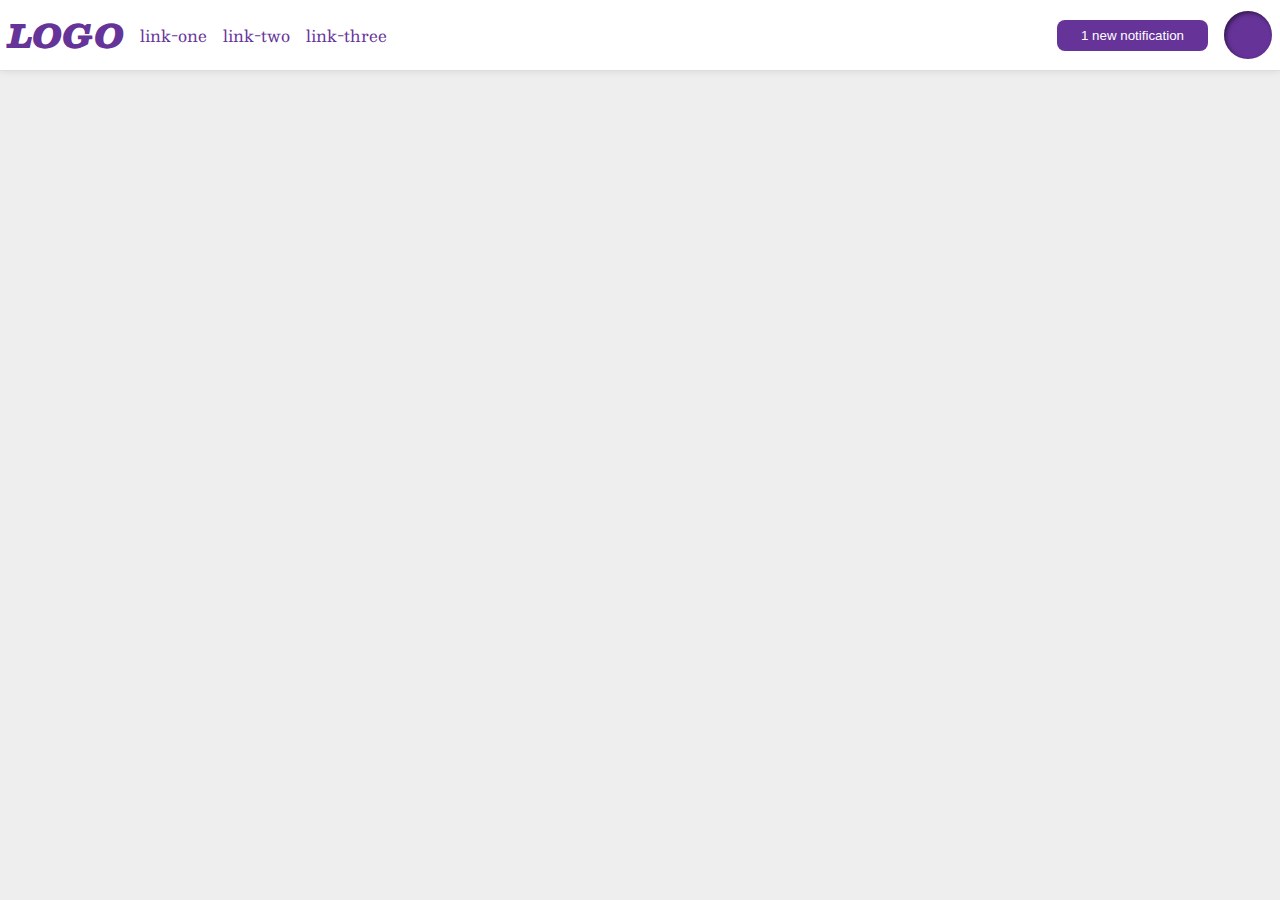
<file: foundations/flex/03-flex-header-2/index.html>
<!DOCTYPE html>
<html lang="en">
  <head>
    <meta charset="UTF-8">
    <meta http-equiv="X-UA-Compatible" content="IE=edge">
    <meta name="viewport" content="width=device-width, initial-scale=1.0">
    <title>Flex Header 2</title>
    <link rel="stylesheet" href="style.css">
  </head>
  <body>
    <div class="header">
      <div class="left">
        <div class="logo">
          LOGO
        </div>
        <ul class="links">
          <li><a href="https://google.com">link-one</a></li>
          <li><a href="https://google.com">link-two</a></li>
          <li><a href="https://google.com">link-three</a></li>
        </ul>
      </div>
      <div class="right">
        <button class="notifications">
          1 new notification
        </button>
        <div class="profile-image"></div>
      </div>
    </div>
  </body>
</html>
</file>
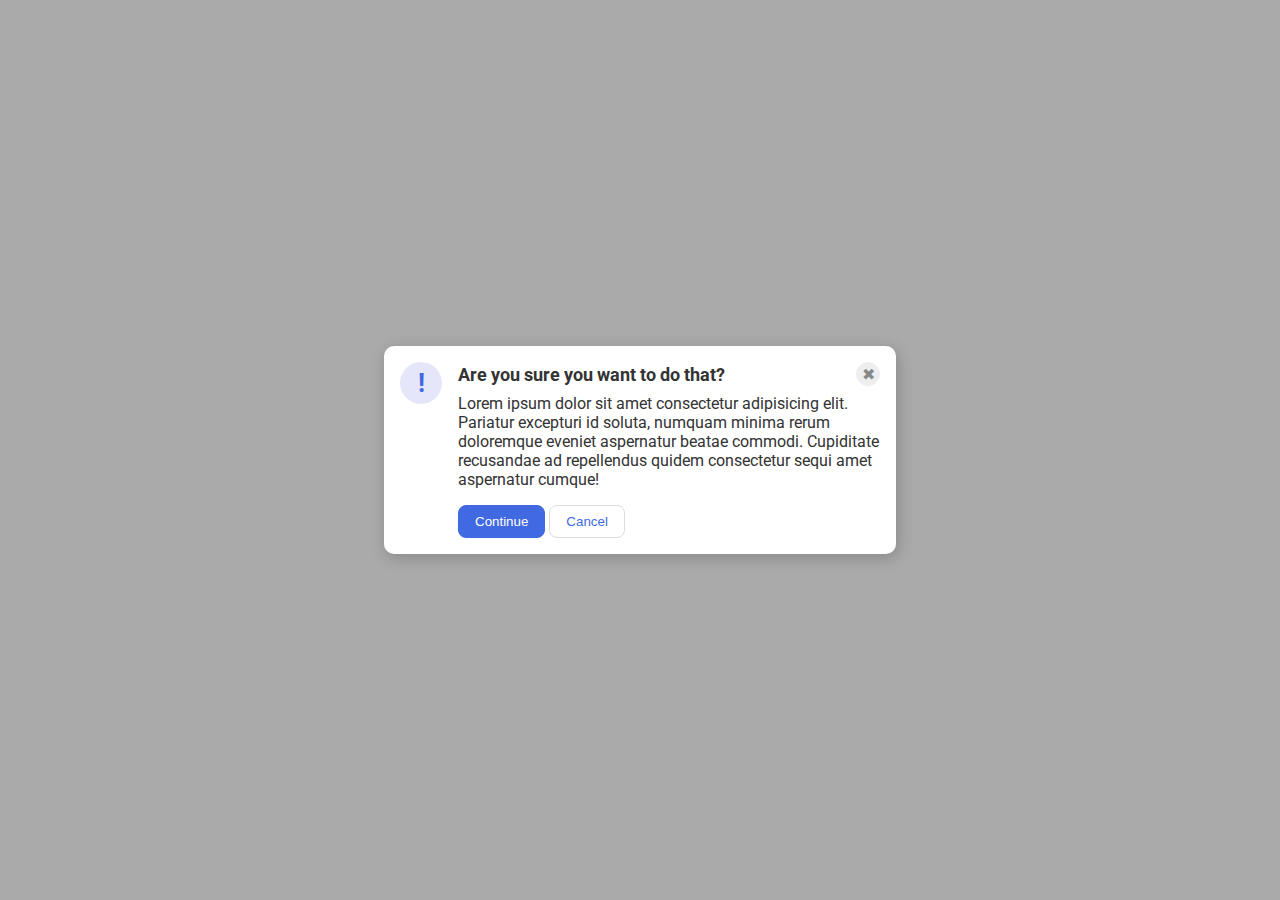
<file: foundations/flex/05-flex-modal/index.html>
<!DOCTYPE html>
<html lang="en">
  <head>
    <meta charset="UTF-8">
    <meta http-equiv="X-UA-Compatible" content="IE=edge">
    <meta name="viewport" content="width=device-width, initial-scale=1.0">
    <link rel="stylesheet" href="style.css">
    <title>Modal</title>
  </head>
  <body>
    <div class="modal">
      <div class="icon">!</div>
      <div class="right">
        <div class="header">Are you sure you want to do that?
          <button class="close-button">✖</button>
        </div>
        <div class="text">Lorem ipsum dolor sit amet consectetur adipisicing elit. Pariatur excepturi id soluta, numquam minima rerum doloremque eveniet aspernatur beatae commodi. Cupiditate recusandae ad repellendus quidem consectetur sequi amet aspernatur cumque!</div>
        <button class="continue">Continue</button>
        <button class="cancel">Cancel</button>
    </div>
  </body>
</html>
</file>
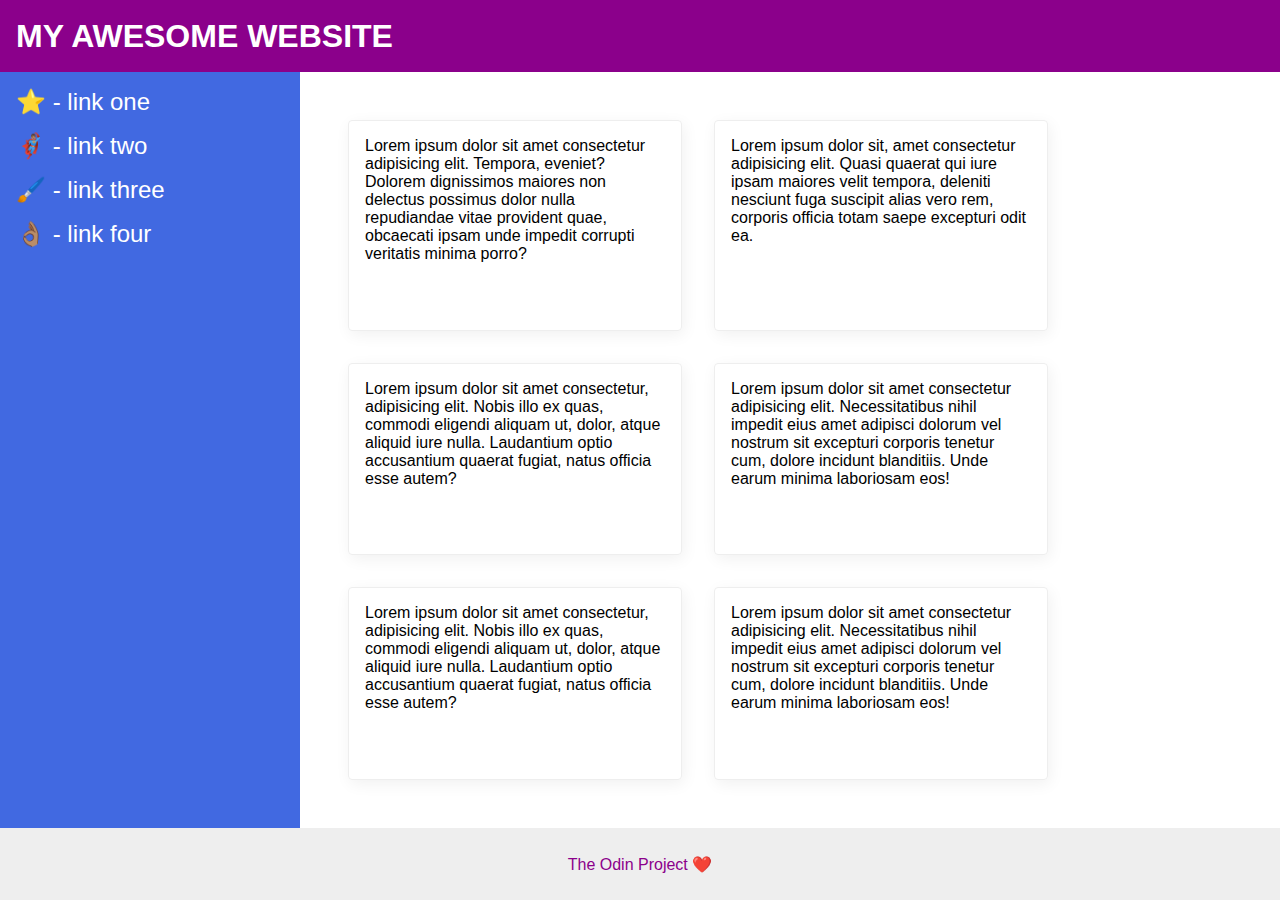
<file: foundations/flex/07-flex-layout-2/index.html>
<!DOCTYPE html>
<html lang="en">
  <head>
    <meta charset="UTF-8">
    <meta http-equiv="X-UA-Compatible" content="IE=edge">
    <meta name="viewport" content="width=device-width, initial-scale=1.0">
    <title>The Holy Grail</title>
    <link rel="stylesheet" href="style.css">
  </head>
  <body>
    <div class="header">
      MY AWESOME WEBSITE
    </div>
    <div class="middle">
      <div class="sidebar">
        <ul>
          <li><a href="#">⭐ - link one</a></li>
          <li><a href="#">🦸🏽‍♂️ - link two</a></li>
          <li><a href="#">🖌️ - link three</a></li>
          <li><a href="#">👌🏽 - link four</a></li>
        </ul>
      </div>
      <div class="text">
        <div class="card">Lorem ipsum dolor sit amet consectetur adipisicing elit. Tempora, eveniet? Dolorem dignissimos maiores non delectus possimus dolor nulla repudiandae vitae provident quae, obcaecati ipsam unde impedit corrupti veritatis minima porro?</div>
        <div class="card">Lorem ipsum dolor sit, amet consectetur adipisicing elit. Quasi quaerat qui iure ipsam maiores velit tempora, deleniti nesciunt fuga suscipit alias vero rem, corporis officia totam saepe excepturi odit ea.</div>
        <div class="card">Lorem ipsum dolor sit amet consectetur, adipisicing elit. Nobis illo ex quas, commodi eligendi aliquam ut, dolor, atque aliquid iure nulla. Laudantium optio accusantium quaerat fugiat, natus officia esse autem?</div>
        <div class="card">Lorem ipsum dolor sit amet consectetur adipisicing elit. Necessitatibus nihil impedit eius amet adipisci dolorum vel nostrum sit excepturi corporis tenetur cum, dolore incidunt blanditiis. Unde earum minima laboriosam eos!</div>
        <div class="card">Lorem ipsum dolor sit amet consectetur, adipisicing elit. Nobis illo ex quas, commodi eligendi aliquam ut, dolor, atque aliquid iure nulla. Laudantium optio accusantium quaerat fugiat, natus officia esse autem?</div>
        <div class="card">Lorem ipsum dolor sit amet consectetur adipisicing elit. Necessitatibus nihil impedit eius amet adipisci dolorum vel nostrum sit excepturi corporis tenetur cum, dolore incidunt blanditiis. Unde earum minima laboriosam eos!</div>
      </div>
    </div>
    <div class="footer">
      The Odin Project ❤️
    </div>
  </body>
</html>
</file>
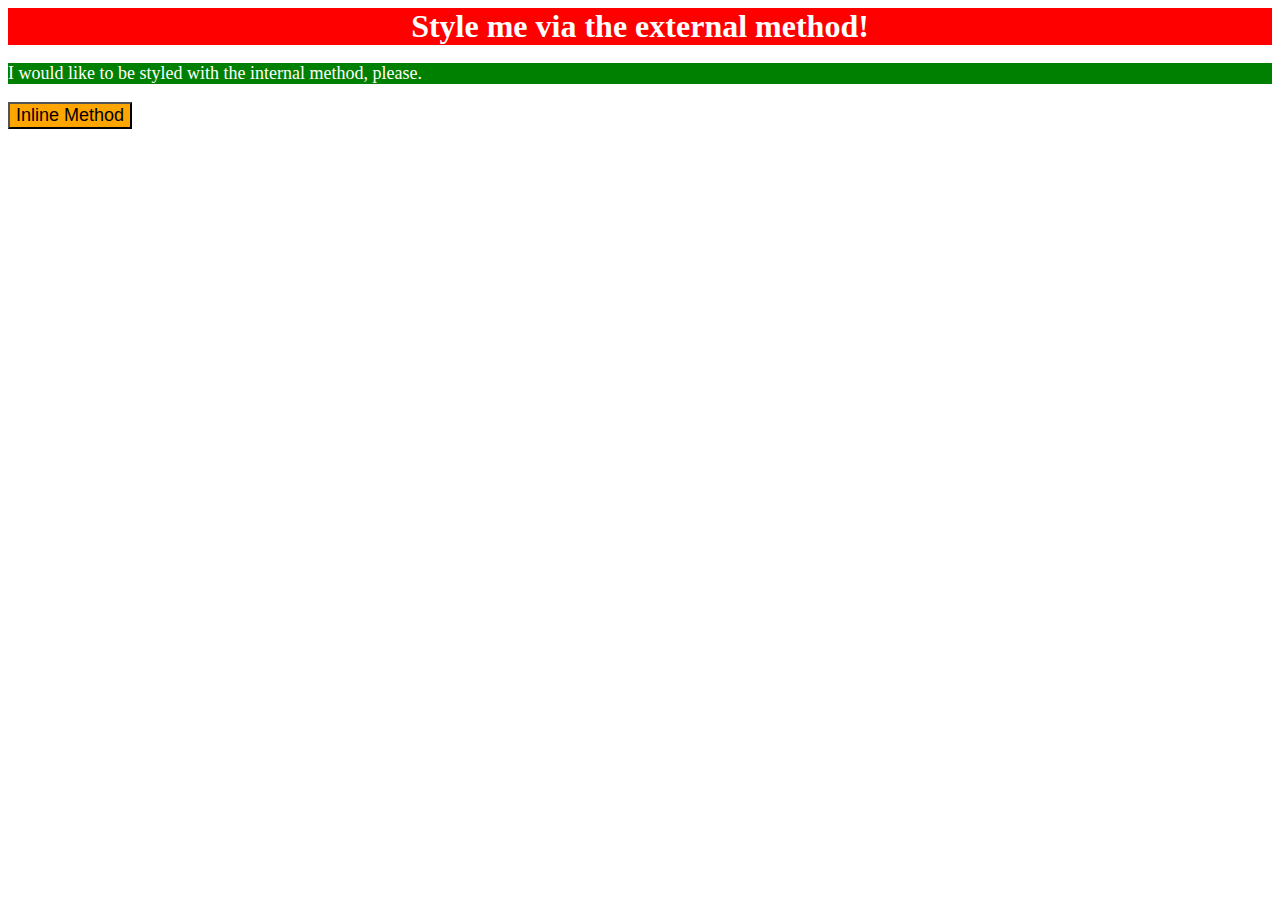
<file: foundations/intro-to-css/01-css-methods/index.html>
<!DOCTYPE html>
<html lang="en">
  <head>
    <meta charset="UTF-8">
    <meta http-equiv="X-UA-Compatible" content="IE=edge">
    <meta name="viewport" content="width=device-width, initial-scale=1.0">
    <title>Methods for Adding CSS</title>
    <link rel="stylesheet" href="index.css">
    <style>
      p {
        color: white;
        background-color: green;
        font-size: 18px;
      }
    </style>
  </head>
  <body>
    <div>Style me via the external method!</div>
    <p>I would like to be styled with the internal method, please.</p>
    <button style="background-color: orange; font-size: 18px;">
      Inline Method</button>
  </body>
</html>
</file>
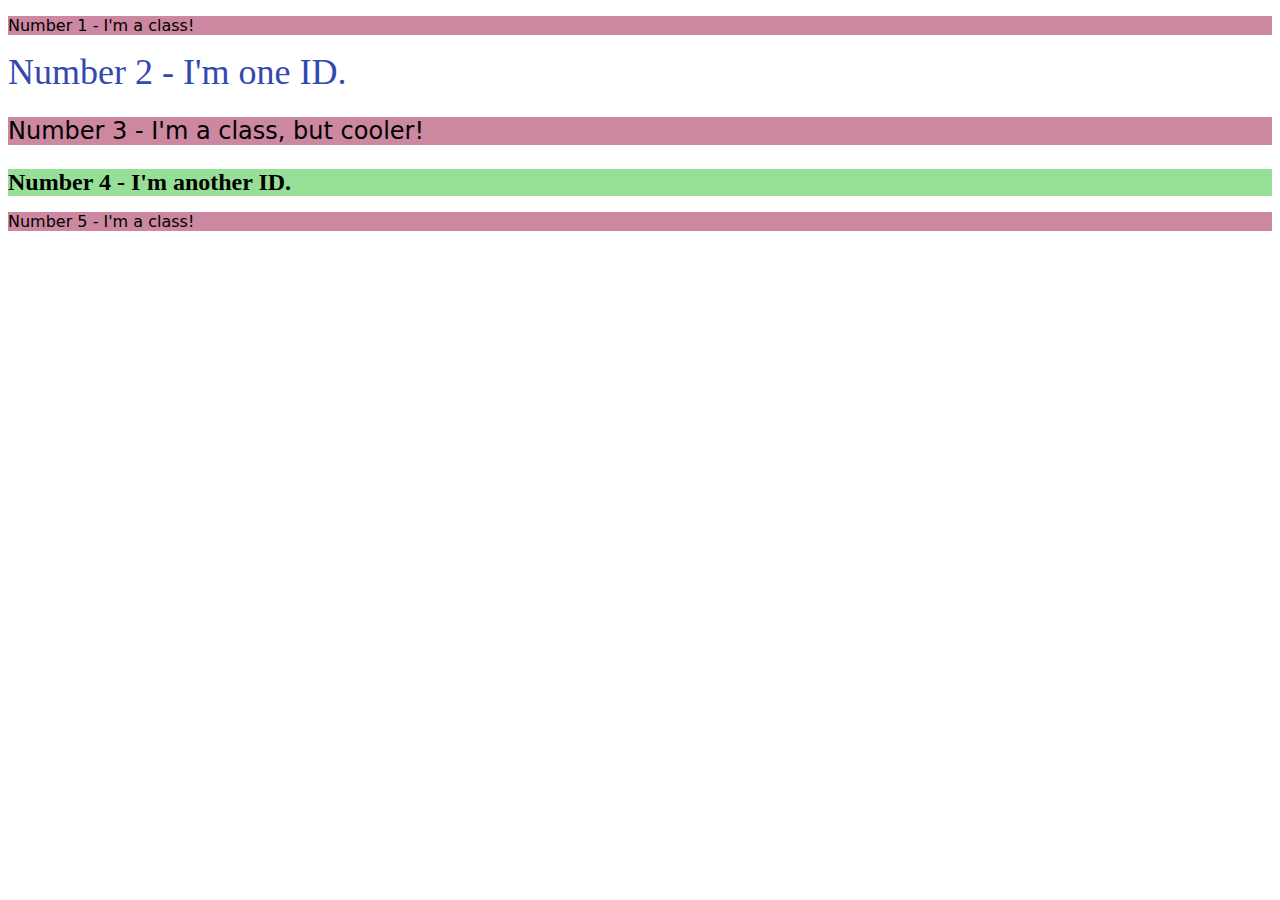
<file: foundations/intro-to-css/02-class-id-selectors/index.html>
<!DOCTYPE html>
<html lang="en">
  <head>
    <meta charset="UTF-8">
    <meta http-equiv="X-UA-Compatible" content="IE=edge">
    <meta name="viewport" content="width=device-width, initial-scale=1.0">
    <title>Class and ID Selectors</title>
    <link rel="stylesheet" href="style.css">
  </head>
  <body>
    <p class="odd-Num">Number 1 - I'm a class!</p>
    <div id="Second">Number 2 - I'm one ID.</div>
    <p class="odd-Num" id="Third">Number 3 - I'm a class, but cooler!</p>
    <div id="Fourth">Number 4 - I'm another ID.</div>
    <p class="odd-Num">Number 5 - I'm a class!</p>
  </body>
</html>
</file>
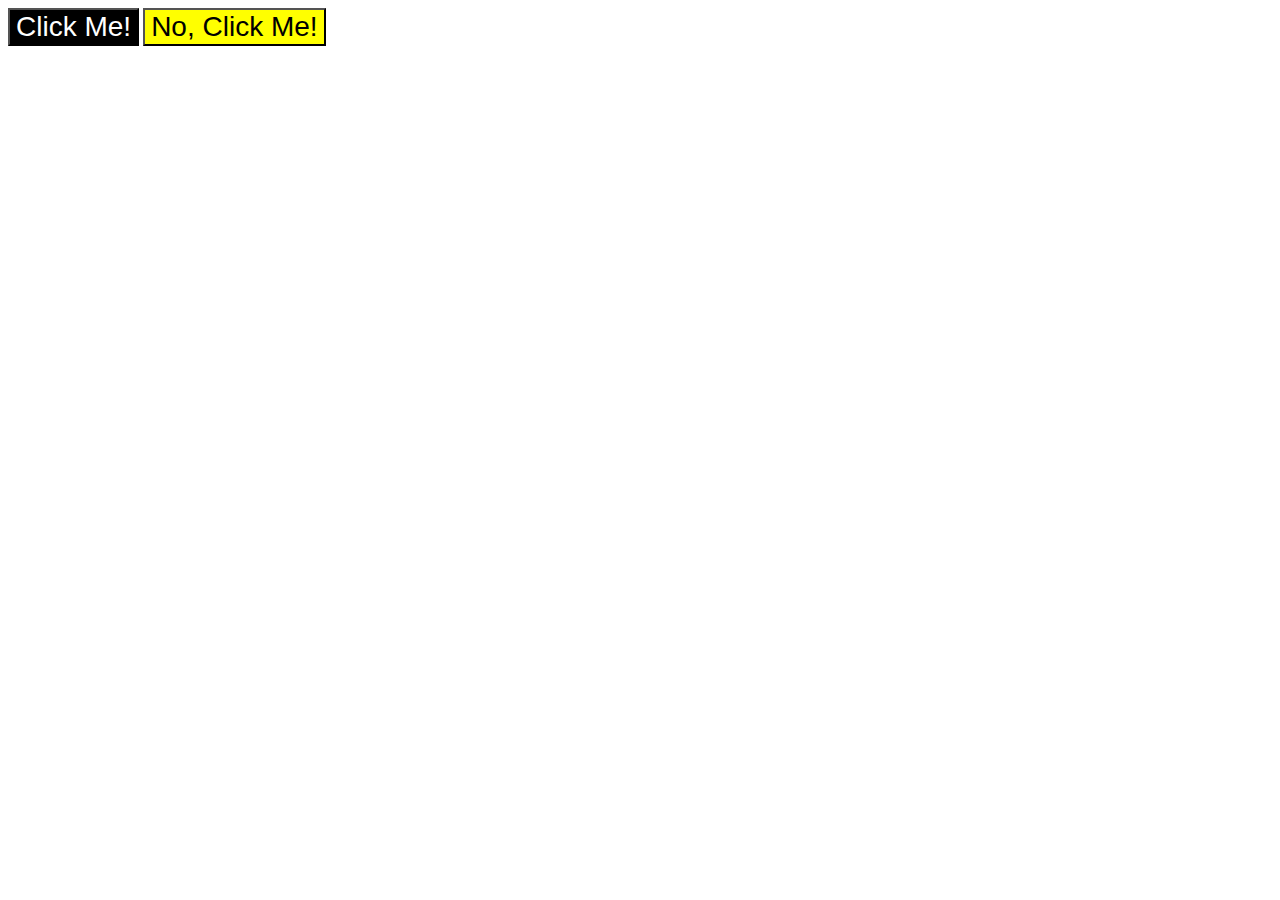
<file: foundations/intro-to-css/03-grouping-selectors/index.html>
<!DOCTYPE html>
<html lang="en">
  <head>
    <meta charset="UTF-8">
    <meta http-equiv="X-UA-Compatible" content="IE=edge">
    <meta name="viewport" content="width=device-width, initial-scale=1.0">
    <title>Grouping Selectors</title>
    <link rel="stylesheet" href="style.css">
  </head>
  <body>
    <button class="black">Click Me!</button>
    <button class="yellow">No, Click Me!</button>
  </body>
</html>
</file>
<file: foundations/flex/03-flex-header-2/style.css>
/* this is some magical font-importing.  
you'll learn about it later. */
@import url('https://fonts.googleapis.com/css2?family=Besley:ital,wght@0,400;1,900&display=swap');

body {
  margin: 0;
  background: #eee;
  font-family: Besley, serif;
}

.header {
  background: white;
  border-bottom: 1px solid #ddd;
  box-shadow: 0 0 8px rgba(0,0,0,.1);
  /*changes*/
  display: flex;
  justify-content: space-between;
  padding: 8px;
  
  
}

.profile-image {
  background: rebeccapurple;
  box-shadow: inset 2px 2px 4px rgba(0,0,0,.5);
  border-radius: 50%;
  width: 48px;
  height: 48px;
}

.logo {
  color: rebeccapurple;
  font-size: 32px;
  font-weight: 900;
  font-style: italic;
}

button {
  border: none;
  border-radius: 8px;
  background: rebeccapurple;
  color: white;
  padding: 8px 24px;

}

a {
  /* this removes the line under our links */
  text-decoration: none;
  color: rebeccapurple;
}

ul {
  list-style-type: none;
  /*changes*/
  display: flex;
  margin: 0;
  padding: 0;
  gap: 16px;
  
}
/*changes*/
.left, .right {
  display: flex;
  align-items: center;
  gap: 16px;
}
</file>
<file: foundations/flex/05-flex-modal/style.css>
@import url('https://fonts.googleapis.com/css2?family=Roboto:wght@400;700&display=swap');

html, body {
  height: 100%;
}

body {
  font-family: Roboto, sans-serif;
  margin: 0;
  background: #aaa;
  color: #333;
  /* I'll give you this one for free lol */
  display: flex;
  align-items: center;
  justify-content: center;
}

.modal {
  background: white;
  width: 480px;
  border-radius: 10px;
  box-shadow: 2px 4px 16px rgba(0,0,0,.2);
  
  display: flex;
  gap: 16px;
  padding: 16px;
  
}


.icon {
  color: royalblue;
  font-size: 26px;
  font-weight: 700;
  background: lavender;
  width: 42px;
  height: 42px;
  border-radius: 50%;
  display: flex;
  align-items: center;
  justify-content: center;

  flex-shrink: 0;
}

.close-button {
  background: #eee;
  border-radius: 50%;
  color: #888;
  font-weight: 400;
  font-size: 16px;
  height: 24px;
  width: 24px;
  display: flex;
  align-items: center;
  justify-content: center;
  border: 1px solid #eee;
  padding: 0;
}

button {
  cursor: pointer;
  padding: 8px 16px;
  border-radius: 8px;
}

button.continue {
  background: royalblue;
  border: 1px solid royalblue;
  color: white;
}

button.cancel {
  background: white;
  border: 1px solid #ddd;
  color: royalblue;
}

.header {
  display: flex;
  align-items: center;
  justify-content: space-between;
  font-size: 18px;
  font-weight: 700;
  margin-bottom: 8px;
}

.text {
  margin-bottom: 16px;
}
</file>
<file: foundations/flex/07-flex-layout-2/style.css>
body {
  font-family: -apple-system, BlinkMacSystemFont, 'Segoe UI', Roboto, Oxygen, Ubuntu, Cantarell, 'Open Sans', 'Helvetica Neue', sans-serif;
  margin: 0;
  min-height: 100vh;

  display: flex;
  flex-direction: column;
  flex: 1;
}

.header {
  height: 72px;
  background: darkmagenta;
  color: white;

  font-size: 32px;
  font-weight: 900;
  display: flex;
  align-items: center;
  padding: 0 16px;
}

.footer {
  height: 72px;
  background: #eee;
  color: darkmagenta;
  
  display: flex;
  justify-content: center;
  align-items: center;

}

.sidebar {
  width: 300px;
  background: royalblue;
  box-sizing: border-box;

  
  flex-shrink: 0;
  padding: 16px;

}

.card {
  border: 1px solid #eee;
  box-shadow: 2px 4px 16px rgba(0,0,0,.06);
  border-radius: 4px;

  width: 300px;
  padding: 16px;

}

.middle {
  display: flex;
  flex-grow: 2;

}

.text {
  display: flex;
  flex-wrap: wrap;
  padding: 48px;
  gap: 32px;

}

a {
  font-size: 24px;
  color: white;
  text-decoration: none;
}

li {
  margin-bottom: 16px;
}

ul {
  list-style-type: none;
  margin: 0;
  padding: 0;
}
</file>
<file: foundations/intro-to-css/01-css-methods/index.css>
/* index.css */

div {

    color: white;
    background-color: red;
    font-size: 32px;
    text-align: center;
    font-weight: bold;
    
}
</file>
<file: foundations/intro-to-css/02-class-id-selectors/style.css>
/*styles.css*/
.odd-Num {
    background-color: rgb(204, 135, 161);
    font-family: Verdana, "DejaVu Sans", sans-serif;
}

#Second {
    color: rgb(51, 73, 175);
    font-size: 36px;
}

#Third {
    font-size: 24px;
}

#Fourth {
    background-color: rgb(150, 223, 150);
    font-size: 24px;
    font-weight: bold;
}
</file>
<file: foundations/intro-to-css/03-grouping-selectors/style.css>
/*-- style.css --*/

.black,
.yellow {
    font-size: 28px;
    font-family: Helvetica, "Times New Roman", sans-serif;
}

.black {
    background-color: black;
    color: white;
}

.yellow {
    background-color: yellow;
}
</file>
